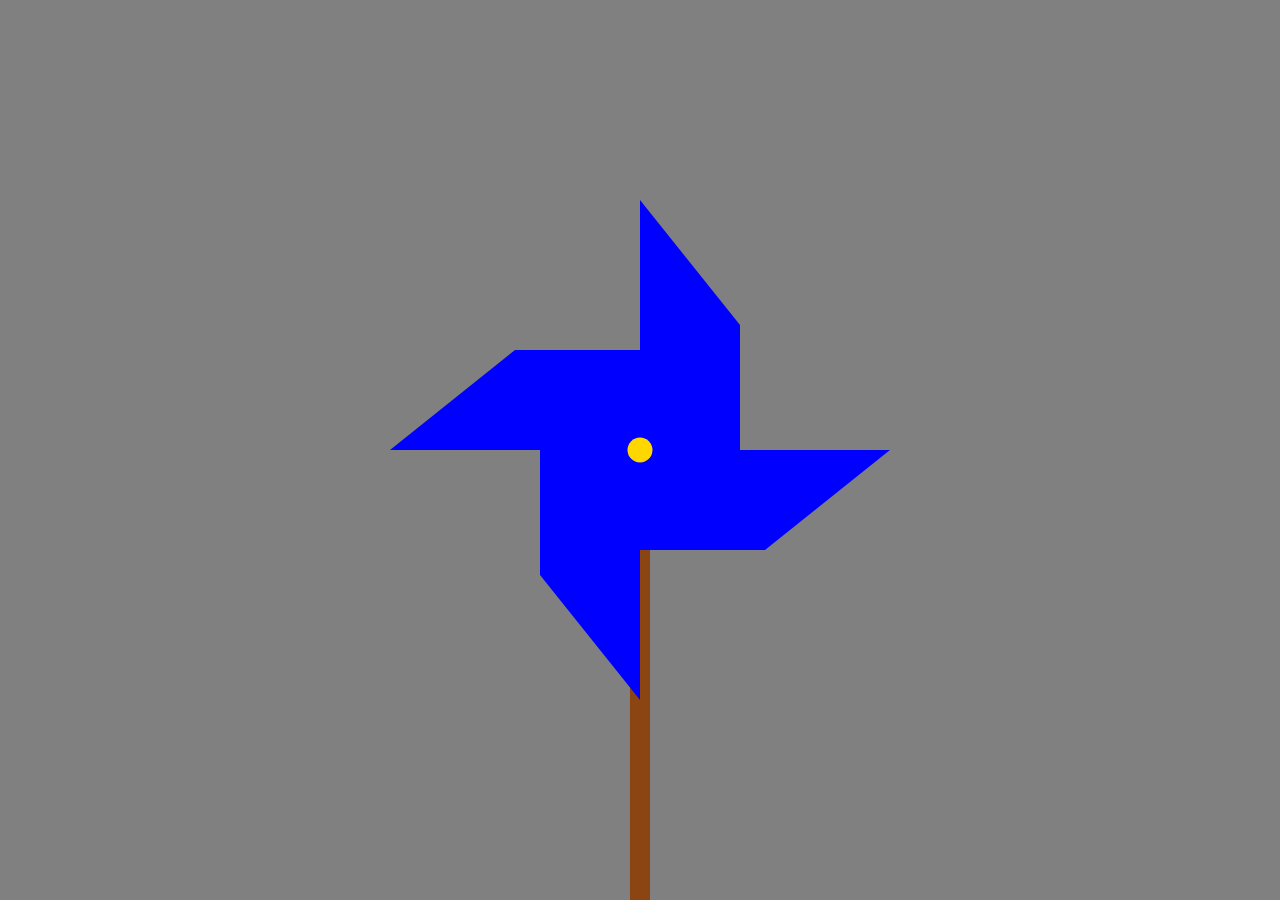
<file: animations/index.html>
<!DOCTYPE html>
<html lang="en">

<head>
    <meta charset="utf-8">
    <meta name="viewport" content="width=device-width, initial-scale=1">
    <title>CSS Animations</title>
    <link rel="stylesheet" href="styles.css">
    <!-- <script src="scripts.js" defer></script> -->
</head>

<body>
    <div id="propContainer">
        <div id="spinner">
            <div class="prop" id="prop1"></div>
            <div class="prop" id="prop2"></div>
            <div class="prop" id="prop3"></div>
            <div class="prop" id="prop4"></div>
            <div id="center"></div>
        </div>
    </div>
    <div id="stick"></div>
</body>

</html>
</file>
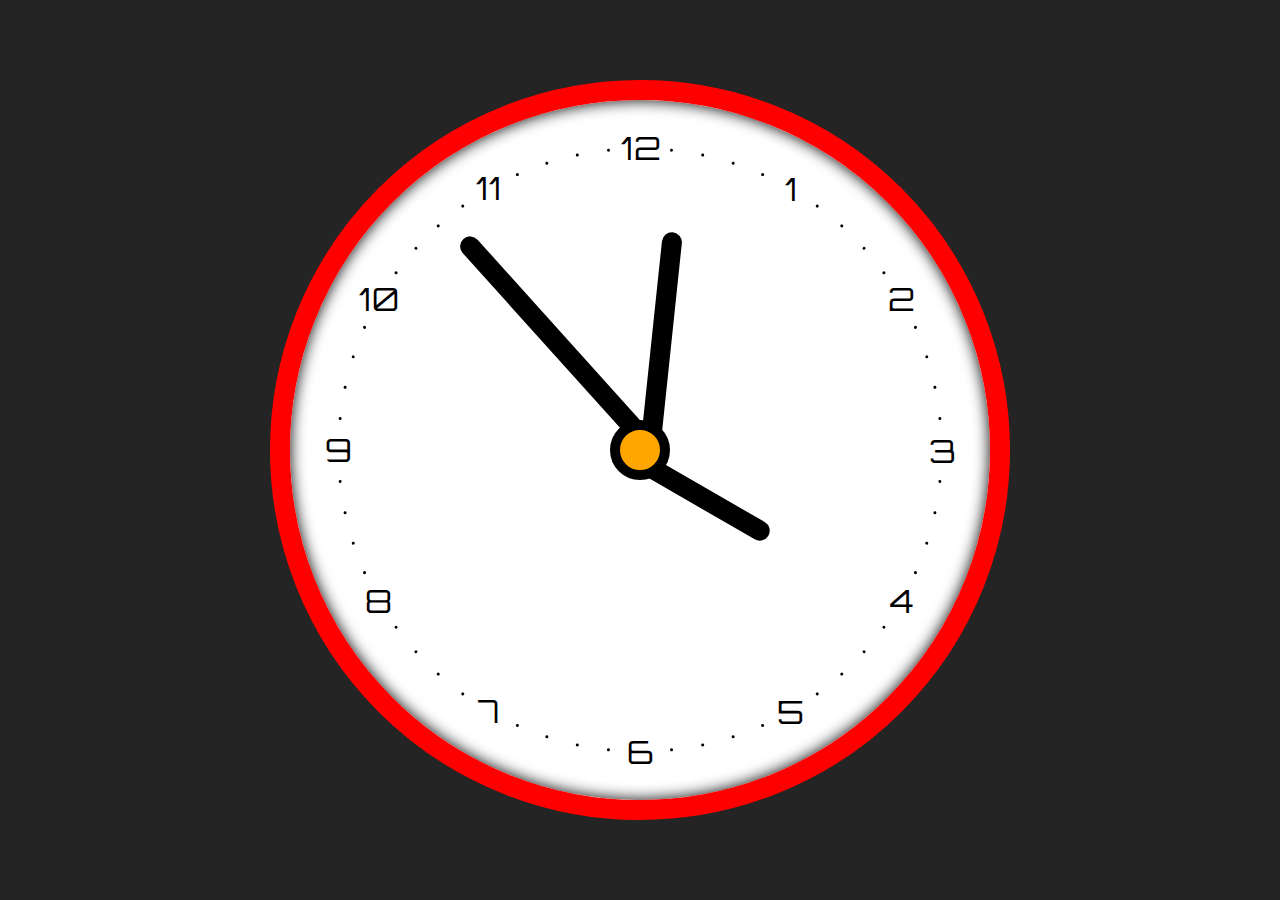
<file: clock/index.html>
<!DOCTYPE html>
<html>
<head>
	<meta charset="UTF-8">
	<title>Clock</title>
	<link rel="stylesheet" href="style.css">
    <link href='https://fonts.googleapis.com/css?family=Orbitron' rel='stylesheet' type='text/css'>
    <script src="script.js"></script>
</head>
<body>
	<div id="clockBody">
        <div>
            <divs class="tick"></divs>
            <divs class="tick"></divs>
            <divs class="tick"></divs>
            <divs class="tick"></divs>
            <divs class="tick"></divs>
            <divs class="tick"></divs>
            <divs class="tick"></divs>
            <divs class="tick"></divs>
            <divs class="tick"></divs>
            <divs class="tick"></divs>
            <divs class="tick"></divs>
            <divs class="tick"></divs>
            <divs class="tick"></divs>
            <divs class="tick"></divs>
            <divs class="tick"></divs>
            <divs class="tick"></divs>
            <divs class="tick"></divs>
            <divs class="tick"></divs>
            <divs class="tick"></divs>
            <divs class="tick"></divs>
            <divs class="tick"></divs>
            <divs class="tick"></divs>
            <divs class="tick"></divs>
            <divs class="tick"></divs>
            <divs class="tick"></divs>
            <divs class="tick"></divs>
            <divs class="tick"></divs>
            <divs class="tick"></divs>
            <divs class="tick"></divs>
            <divs class="tick"></divs>
            <divs class="tick"></divs>
            <divs class="tick"></divs>
            <divs class="tick"></divs>
            <divs class="tick"></divs>
            <divs class="tick"></divs>
            <divs class="tick"></divs>
            <divs class="tick"></divs>
            <divs class="tick"></divs>
            <divs class="tick"></divs>
            <divs class="tick"></divs>
            <divs class="tick"></divs>
            <divs class="tick"></divs>
            <divs class="tick"></divs>
            <divs class="tick"></divs>
            <divs class="tick"></divs>
            <divs class="tick"></divs>
            <divs class="tick"></divs>
            <divs class="tick"></divs>
        </div>
        <div>
            <div class="num"><span>12</span></div>
            <div class="num"><span>1</span></div>
            <div class="num"><span>2</span></div>
            <div class="num"><span>3</span></div>
            <div class="num"><span>4</span></div>
            <div class="num"><span>5</span></div>
            <div class="num"><span>6</span></div>
            <div class="num"><span>7</span></div>
            <div class="num"><span>8</span></div>
            <div class="num"><span>9</span></div>
            <div class="num"><span>10</span></div>
            <div class="num"><span>11</span></div>
        </div>

        <div id="secondContainer">
            <div class="hand" id="sec"></div>
        </div>

        <div id="minContainer">
            <div class="hand" id="min"></div>
        </div>
        <div id="hourContainer">
            <div class="hand" id="hour"></div>
        </div>
        <div id="center"></div>
    </div>
</body>
</html>
</file>
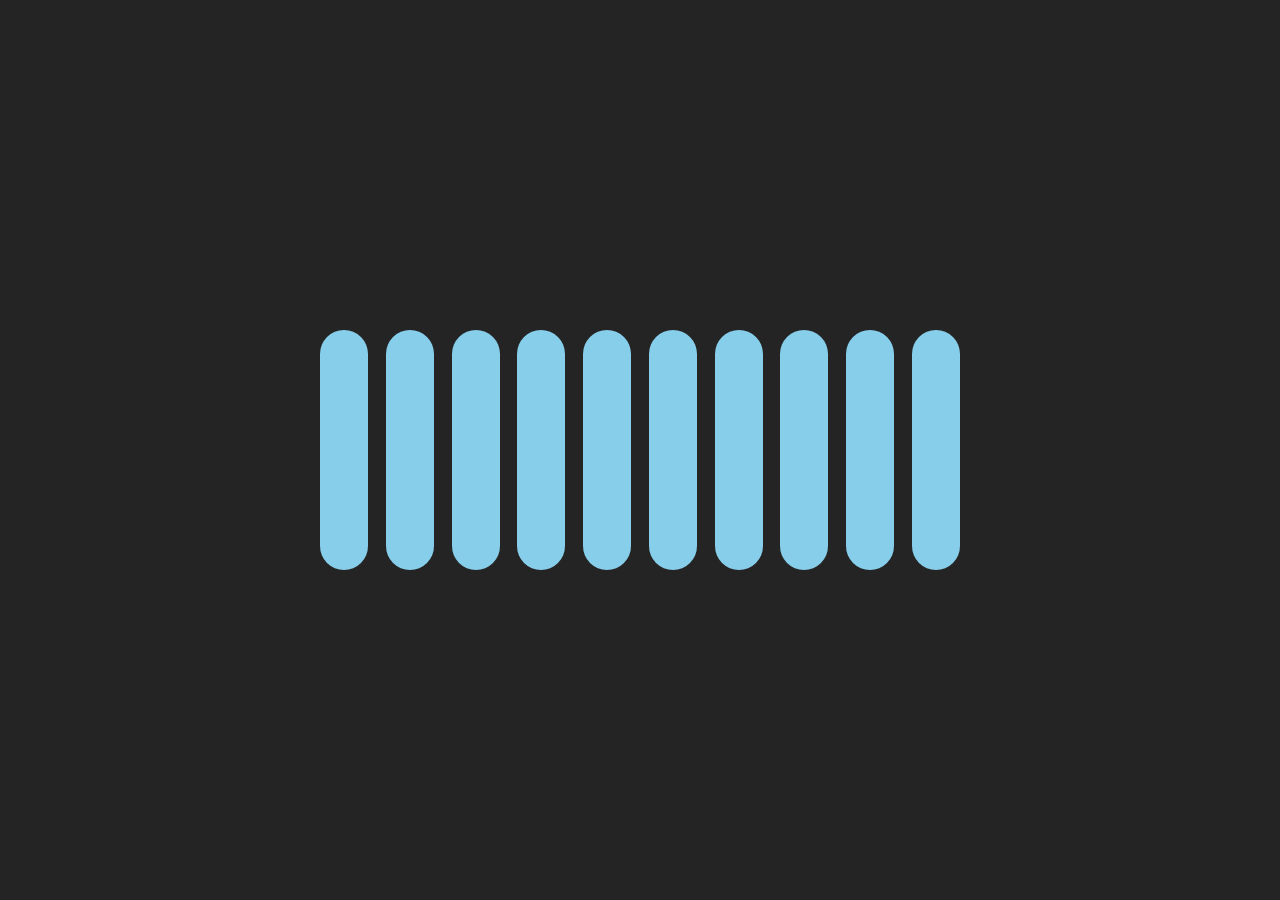
<file: wave/index.html>
<!DOCTYPE html>
<html>
<head>
	<meta charset="UTF-8">
	<title>Wave</title>
	<link rel="stylesheet" href="style.css">
</head>
<body>
	<div class="waveBox">
        <div class="waveCell" id="c1"></div>
        <div class="waveCell" id="c2"></div>
        <div class="waveCell" id="c3"></div>
        <div class="waveCell" id="c4"></div>
        <div class="waveCell" id="c5"></div>
        <div class="waveCell" id="c6"></div>
        <div class="waveCell" id="c7"></div>
        <div class="waveCell" id="c8"></div>
        <div class="waveCell" id="c9"></div>
        <div class="waveCell" id="c10"></div>
    </div>
</body>
</html>
</file>
<file: animations/styles.css>
body {
    background-color: grey;
}

#propContainer {
    position: absolute;
    top: 50%;
    left: 50%;
    transform: translate(-50%, -50%);
    z-index: 1;
}

#spinner {
    width: 500px;
    height: 500px;
    clip-path: circle(50% at 50% 50%);

    animation: spin 3s linear infinite;
    animation-play-state: paused;
}

#spinner:hover {
    animation-play-state: running;
}

@keyframes spin {
    from {
        transform: rotate(0deg);
    }
    to {
        transform: rotate(360deg);
    }
}

.prop {
    width: 20%;
    height: 50%;
    background-color: blue;
    clip-path: polygon(0% 0%, 100% 50%, 100% 100%, 0% 100%);

    position: absolute;
    transform-origin: bottom left;
    left: 50%;
}

#prop1 {
    transform: rotate(0deg);
}

#prop2 {
    transform: rotate(90deg);
}

#prop3 {
    transform: rotate(180deg);
}

#prop4 {
    transform: rotate(270deg);
}

#center {
    position: absolute;
    top: 50%;
    left: 50%;
    transform: translate(-50%, -50%);

    width: 25px;
    height: 25px;
    border-radius: 50%;
    background-color: gold;
}

#stick {
    width: 20px;
    height: 50%;
    background-color: SaddleBrown;
    z-index: 0;
    position: absolute;
    top: 50%;
    left: 50%;
    transform: translate(-50%, 0%);
</file>
<file: clock/style.css>
:root {
    --clock-size: 700px;
    --num-offset: calc(var(--clock-size)/2 - 50px);
    --speed-mult: 1;
    --second-hand-size: calc(var(--num-offset) - 25px);
    --minute-hand-size: calc(var(--second-hand-size) * 0.8);
    --hour-hand-size: calc(var(--minute-hand-size) * 0.7);
    --tick-size: 3px;
}

body {
    background-color: #242424;
}

#clockBody {
    height: var(--clock-size);
    width: var(--clock-size);
    position: absolute;
    top: 50%;
    left: 50%;
    transform: translate(-50%, -50%);
    background-color: white;
    border-radius: 999999999px;
    border: 20px solid red;
    box-shadow: inset 0 0 15px black;
}

.num {
    width: var(--tick-size);
    height: var(--tick-size);
    position: absolute;
    top: 50%;
    left: 50%;
    transform-origin: left; 
    transform: rotate(-90deg);
}

.tick {
    width: var(--tick-size);
    height: var(--tick-size);
    position: absolute;
    top: 50%;
    left: 50%;

    background-color: black;
    border-radius: 9999px;
    transform-origin: left; 
}



.num span {
    position: absolute;
    font-family: 'Orbitron';
    font-size: xx-large;
    top: 50%;
    left: 50%;
}

.hand {
    width: 300px;
    height: 20px;
    position: absolute;
    top: 50%;
    left: 50%;
    transform-origin: left;
    animation-name: spin;
    animation-iteration-count: infinite;
    border-radius: 9999px;
}

#secondContainer{
    position: absolute;
    top: 50%;
    left: 50%;
    transform: translate(-50%, -50%) rotate(0deg);
}

#minContainer{
    position: absolute;
    top: 50%;
    left: 50%;
    transform: translate(-50%, -50%) rotate(0deg);
}

#hourContainer{
    position: absolute;
    top: 50%;
    left: 50%;
    transform: translate(-50%, -50%) rotate(60deg);
}

#sec {
    width: var(--second-hand-size);
    height: 20px;
    background-color: black;
    
    animation-duration: calc(60s/var(--speed-mult));
    animation-timing-function: steps(15);
}

#min {
    width: var(--minute-hand-size);
    height: 20px;
    background-color: black;

    animation-duration: calc(3600s/var(--speed-mult));
    animation-timing-function: steps(15);
}

#hour {
    width: var(--hour-hand-size);
    height: 20px;
    background-color: black;

    animation-duration: calc(43200s/var(--speed-mult));
    animation-timing-function: steps(3);
}


@keyframes spin { 
    0% {transform:translate(0%, -50%) rotate(-90deg);}
    25% {transform:translate(0%, -50%) rotate(0deg);}
    50% {transform:translate(0%, -50%) rotate(90deg);}
    75% {transform:translate(0%, -50%) rotate(180deg);}
    100% {transform:translate(0%, -50%) rotate(270deg);}
    /* to {transform:rotate(270deg);} */
}

#center {
    height: 40px;
    width: 40px;
    position: absolute;
    top: 50%;
    left: 50%;
    transform: translate(-50%, -50%);
    background-color: orange;
    border: 10px solid black;
    border-radius: 9999999999999999px;
}

/* ------------------------------------------------------------------------------- */

.num:nth-child(1) {
    transform:   translate(0, -50%) rotate(-90deg) translateX(var(--num-offset));
}

.num:nth-child(2) {
    transform:   translate(0, -50%) rotate(-60deg) translateX(var(--num-offset));
}

.num:nth-child(3) {
    transform:   translate(0, -50%) rotate(-30deg) translateX(var(--num-offset));
}

.num:nth-child(4) {
    transform:   translate(0, -50%) rotate(0deg) translateX(var(--num-offset));
}

.num:nth-child(5) {
    transform:   translate(0, -50%) rotate(30deg) translateX(var(--num-offset));
}

.num:nth-child(6) {
    transform:   translate(0, -50%) rotate(60deg) translateX(var(--num-offset));
}

.num:nth-child(7) {
    transform:   translate(0, -50%) rotate(90deg) translateX(var(--num-offset));
}

.num:nth-child(8) {
    transform:   translate(0, -50%) rotate(120deg) translateX(var(--num-offset));
}

.num:nth-child(9) {
    transform:   translate(0, -50%) rotate(150deg) translateX(var(--num-offset));
}

.num:nth-child(10) {
    transform:   translate(0, -50%) rotate(180deg) translateX(var(--num-offset));
}

.num:nth-child(11) {
    transform:   translate(0, -50%) rotate(210deg) translateX(var(--num-offset));
}

.num:nth-child(12) {
    transform:   translate(0, -50%) rotate(240deg) translateX(var(--num-offset));
}

/* ------------------------------------------------------------------------------- */

.num:nth-child(1) span {
    transform: translate(-50%, -50%) rotate(90deg);
}

.num:nth-child(2) span {
    transform: translate(-50%, -50%) rotate(60deg);
}

.num:nth-child(3) span {
    transform: translate(-50%, -50%) rotate(30deg);
}

.num:nth-child(4) span {
    transform: translate(-50%, -50%) rotate(-0deg);
}

.num:nth-child(5) span {
    transform: translate(-50%, -50%) rotate(-30deg);
}

.num:nth-child(6) span {
    transform: translate(-50%, -50%) rotate(-60deg);
}

.num:nth-child(7) span {
    transform: translate(-50%, -50%) rotate(-90deg);
}

.num:nth-child(8) span {
    transform: translate(-50%, -50%) rotate(-120deg);
}

.num:nth-child(9) span {
    transform: translate(-50%, -50%) rotate(-150deg);
}

.num:nth-child(10) span {
    transform: translate(-50%, -50%) rotate(-180deg);
}

.num:nth-child(11) span {
    transform: translate(-50%, -50%) rotate(-210deg);
}

.num:nth-child(12) span {
    transform: translate(-50%, -50%) rotate(-240deg);
}

/* ------------------------------------------------------------------------------- */

.tick:nth-child(1) {
	transform: translate(0, -50%) rotate(-84deg) translateX(var(--num-offset));
}

.tick:nth-child(2) {
	transform: translate(0, -50%) rotate(-78deg) translateX(var(--num-offset));
}

.tick:nth-child(3) {
	transform: translate(0, -50%) rotate(-72deg) translateX(var(--num-offset));
}

.tick:nth-child(4) {
	transform: translate(0, -50%) rotate(-66deg) translateX(var(--num-offset));
}

.tick:nth-child(5) {
	transform: translate(0, -50%) rotate(-54deg) translateX(var(--num-offset));
}

.tick:nth-child(6) {
	transform: translate(0, -50%) rotate(-48deg) translateX(var(--num-offset));
}

.tick:nth-child(7) {
	transform: translate(0, -50%) rotate(-42deg) translateX(var(--num-offset));
}

.tick:nth-child(8) {
	transform: translate(0, -50%) rotate(-36deg) translateX(var(--num-offset));
}

.tick:nth-child(9) {
	transform: translate(0, -50%) rotate(-24deg) translateX(var(--num-offset));
}

.tick:nth-child(10) {
	transform: translate(0, -50%) rotate(-18deg) translateX(var(--num-offset));
}

.tick:nth-child(11) {
	transform: translate(0, -50%) rotate(-12deg) translateX(var(--num-offset));
}

.tick:nth-child(12) {
	transform: translate(0, -50%) rotate(-6deg) translateX(var(--num-offset));
}

.tick:nth-child(13) {
	transform: translate(0, -50%) rotate(6deg) translateX(var(--num-offset));
}

.tick:nth-child(14) {
	transform: translate(0, -50%) rotate(12deg) translateX(var(--num-offset));
}

.tick:nth-child(15) {
	transform: translate(0, -50%) rotate(18deg) translateX(var(--num-offset));
}

.tick:nth-child(16) {
	transform: translate(0, -50%) rotate(24deg) translateX(var(--num-offset));
}

.tick:nth-child(17) {
	transform: translate(0, -50%) rotate(36deg) translateX(var(--num-offset));
}

.tick:nth-child(18) {
	transform: translate(0, -50%) rotate(42deg) translateX(var(--num-offset));
}

.tick:nth-child(19) {
	transform: translate(0, -50%) rotate(48deg) translateX(var(--num-offset));
}

.tick:nth-child(20) {
	transform: translate(0, -50%) rotate(54deg) translateX(var(--num-offset));
}

.tick:nth-child(21) {
	transform: translate(0, -50%) rotate(66deg) translateX(var(--num-offset));
}

.tick:nth-child(22) {
	transform: translate(0, -50%) rotate(72deg) translateX(var(--num-offset));
}

.tick:nth-child(23) {
	transform: translate(0, -50%) rotate(78deg) translateX(var(--num-offset));
}

.tick:nth-child(24) {
	transform: translate(0, -50%) rotate(84deg) translateX(var(--num-offset));
}

.tick:nth-child(25) {
	transform: translate(0, -50%) rotate(96deg) translateX(var(--num-offset));
}

.tick:nth-child(26) {
	transform: translate(0, -50%) rotate(102deg) translateX(var(--num-offset));
}

.tick:nth-child(27) {
	transform: translate(0, -50%) rotate(108deg) translateX(var(--num-offset));
}

.tick:nth-child(28) {
	transform: translate(0, -50%) rotate(114deg) translateX(var(--num-offset));
}

.tick:nth-child(29) {
	transform: translate(0, -50%) rotate(126deg) translateX(var(--num-offset));
}

.tick:nth-child(30) {
	transform: translate(0, -50%) rotate(132deg) translateX(var(--num-offset));
}

.tick:nth-child(31) {
	transform: translate(0, -50%) rotate(138deg) translateX(var(--num-offset));
}

.tick:nth-child(32) {
	transform: translate(0, -50%) rotate(144deg) translateX(var(--num-offset));
}

.tick:nth-child(33) {
	transform: translate(0, -50%) rotate(156deg) translateX(var(--num-offset));
}

.tick:nth-child(34) {
	transform: translate(0, -50%) rotate(162deg) translateX(var(--num-offset));
}

.tick:nth-child(35) {
	transform: translate(0, -50%) rotate(168deg) translateX(var(--num-offset));
}

.tick:nth-child(36) {
	transform: translate(0, -50%) rotate(174deg) translateX(var(--num-offset));
}

.tick:nth-child(37) {
	transform: translate(0, -50%) rotate(186deg) translateX(var(--num-offset));
}

.tick:nth-child(38) {
	transform: translate(0, -50%) rotate(192deg) translateX(var(--num-offset));
}

.tick:nth-child(39) {
	transform: translate(0, -50%) rotate(198deg) translateX(var(--num-offset));
}

.tick:nth-child(40) {
	transform: translate(0, -50%) rotate(204deg) translateX(var(--num-offset));
}

.tick:nth-child(41) {
	transform: translate(0, -50%) rotate(216deg) translateX(var(--num-offset));
}

.tick:nth-child(42) {
	transform: translate(0, -50%) rotate(222deg) translateX(var(--num-offset));
}

.tick:nth-child(43) {
	transform: translate(0, -50%) rotate(228deg) translateX(var(--num-offset));
}

.tick:nth-child(44) {
	transform: translate(0, -50%) rotate(234deg) translateX(var(--num-offset));
}

.tick:nth-child(45) {
	transform: translate(0, -50%) rotate(246deg) translateX(var(--num-offset));
}

.tick:nth-child(46) {
	transform: translate(0, -50%) rotate(252deg) translateX(var(--num-offset));
}

.tick:nth-child(47) {
	transform: translate(0, -50%) rotate(258deg) translateX(var(--num-offset));
}

.tick:nth-child(48) {
	transform: translate(0, -50%) rotate(264deg) translateX(var(--num-offset));
}
</file>
<file: wave/style.css>
body {
    background-color: #242424;
}

.waveBox {
    width: 50%;
    height: 300px;
    position: absolute;
    top: 50%;
    left: 50%;
    transform: translate(-50%, -50%);
    display: flex;
    justify-content: space-between;
    align-items: center;
    /* background-color: white; */
}

.waveCell{
height: 80%;
width: 7.5%;
background-color: skyblue;
border-radius: 9999px;
animation-name: example;
animation-duration: 1s;
animation-direction: alternate;
animation-iteration-count: infinite;
animation-timing-function: steps(10, end);
}

@keyframes example {
    from {height: 80%;}
    to {height: 20%;}
}

#c2{
    animation-delay: 0.1s;
}

#c3{
    animation-delay: 0.2s;
}

#c4{
    animation-delay: 0.3s;
}

#c5{
    animation-delay: 0.4s;
}

#c6{
    animation-delay: 0.5s;
}

#c7{
    animation-delay: 0.6s;
}

#c8{
    animation-delay: 0.7s;
}

#c9{
    animation-delay: 0.8s;
}

#c10{
    animation-delay: 0.9s;
}
</file>
